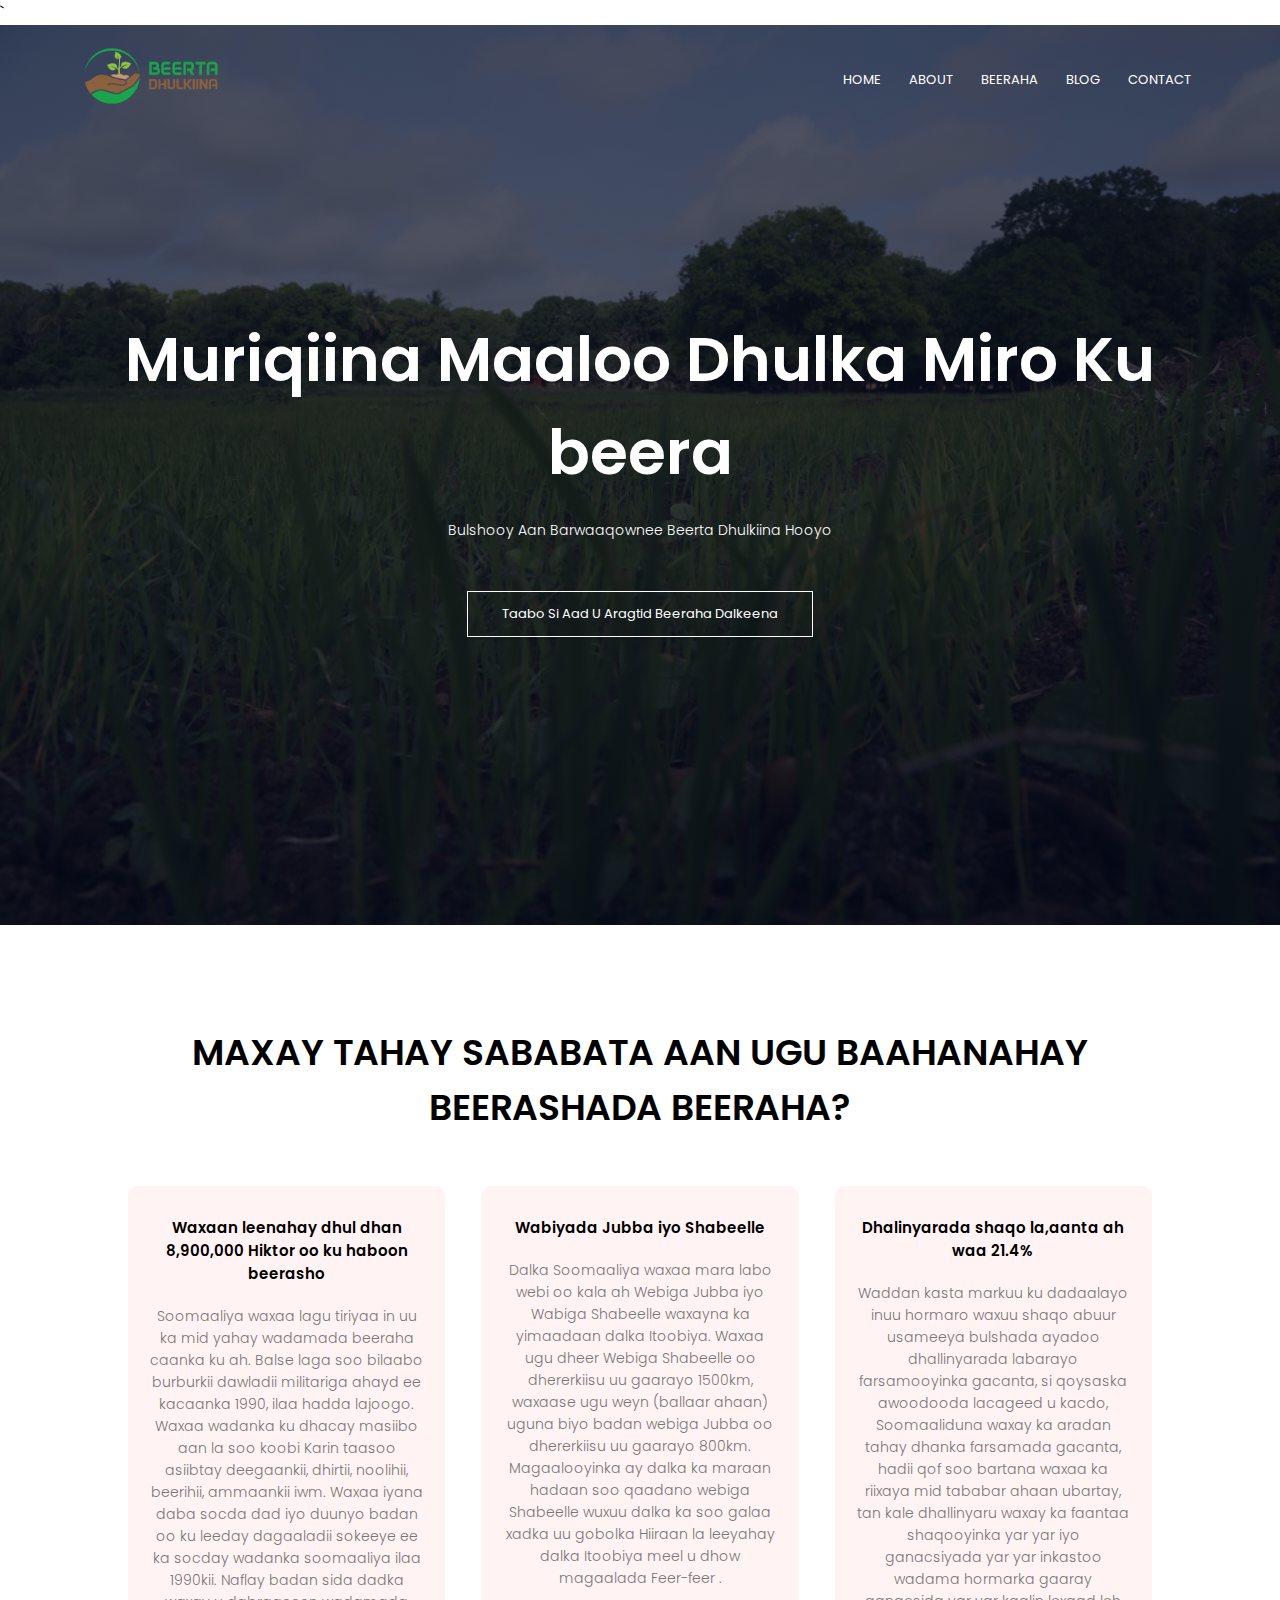
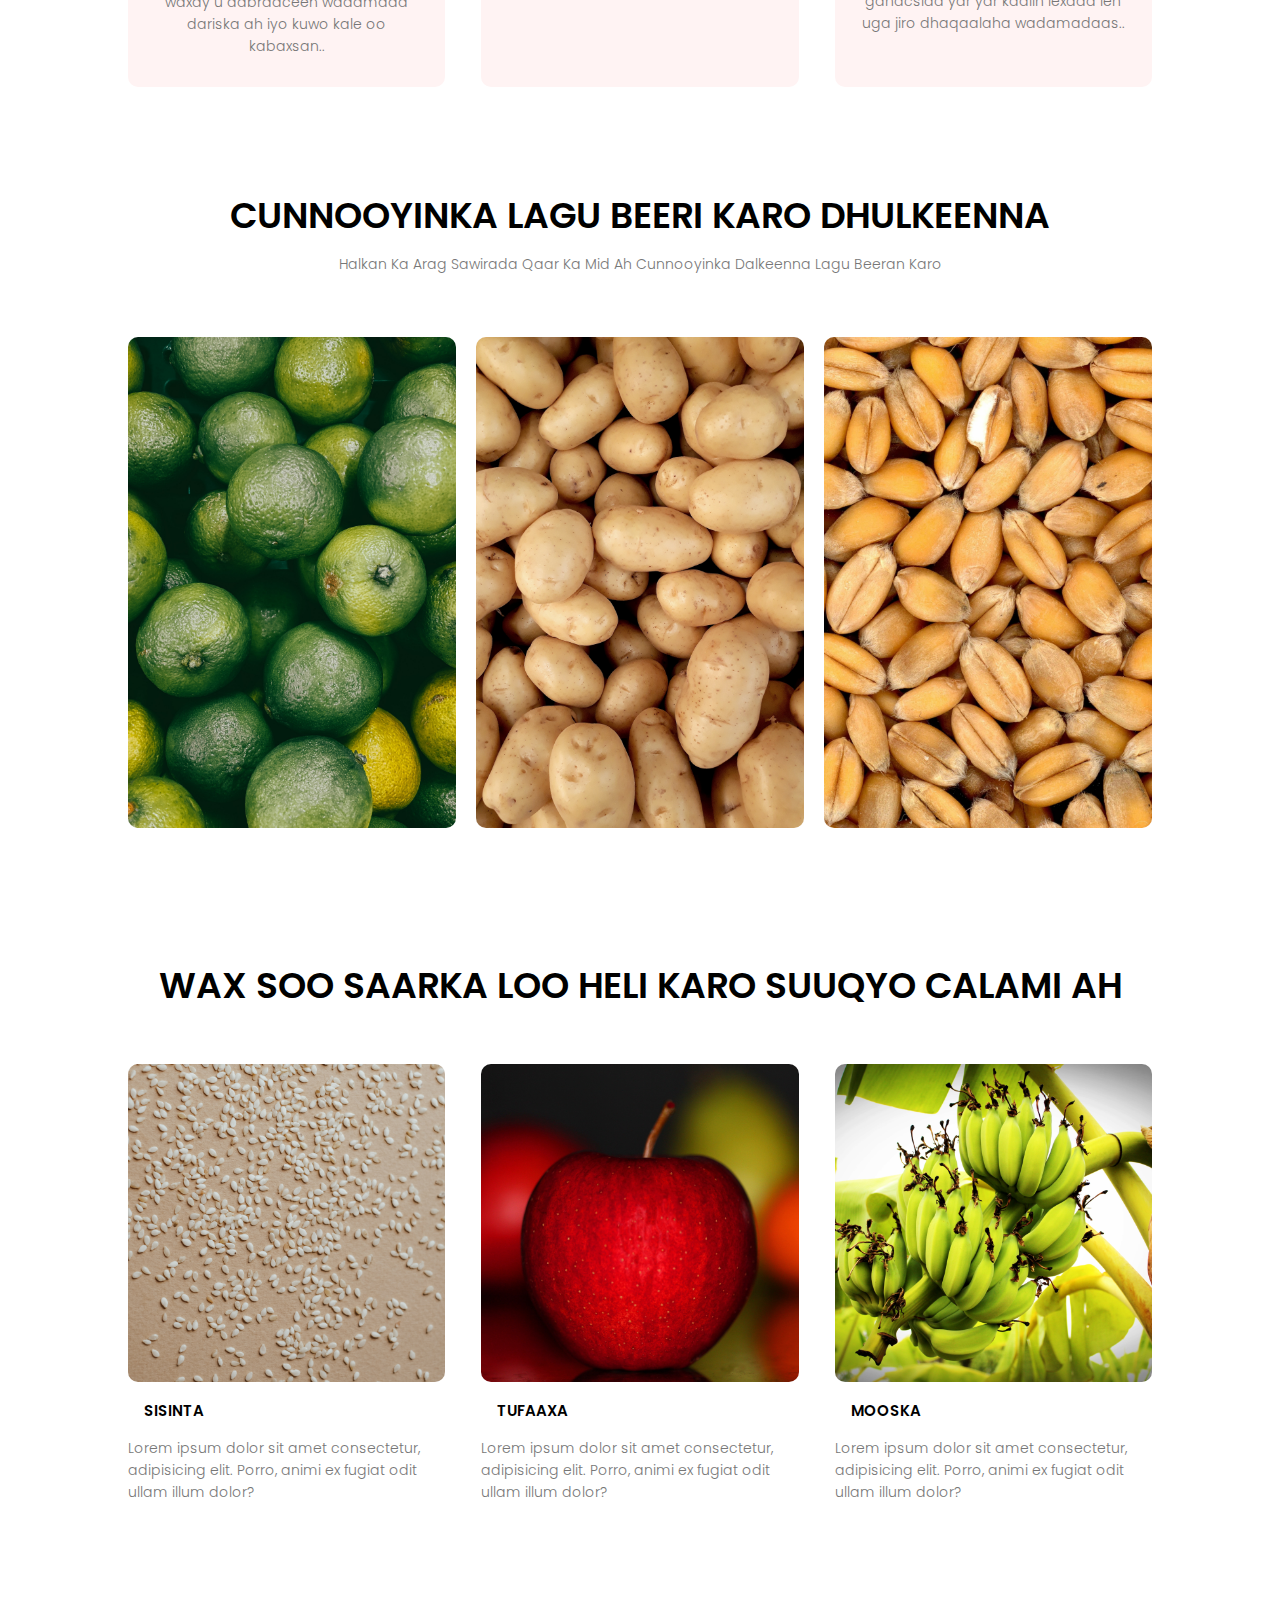
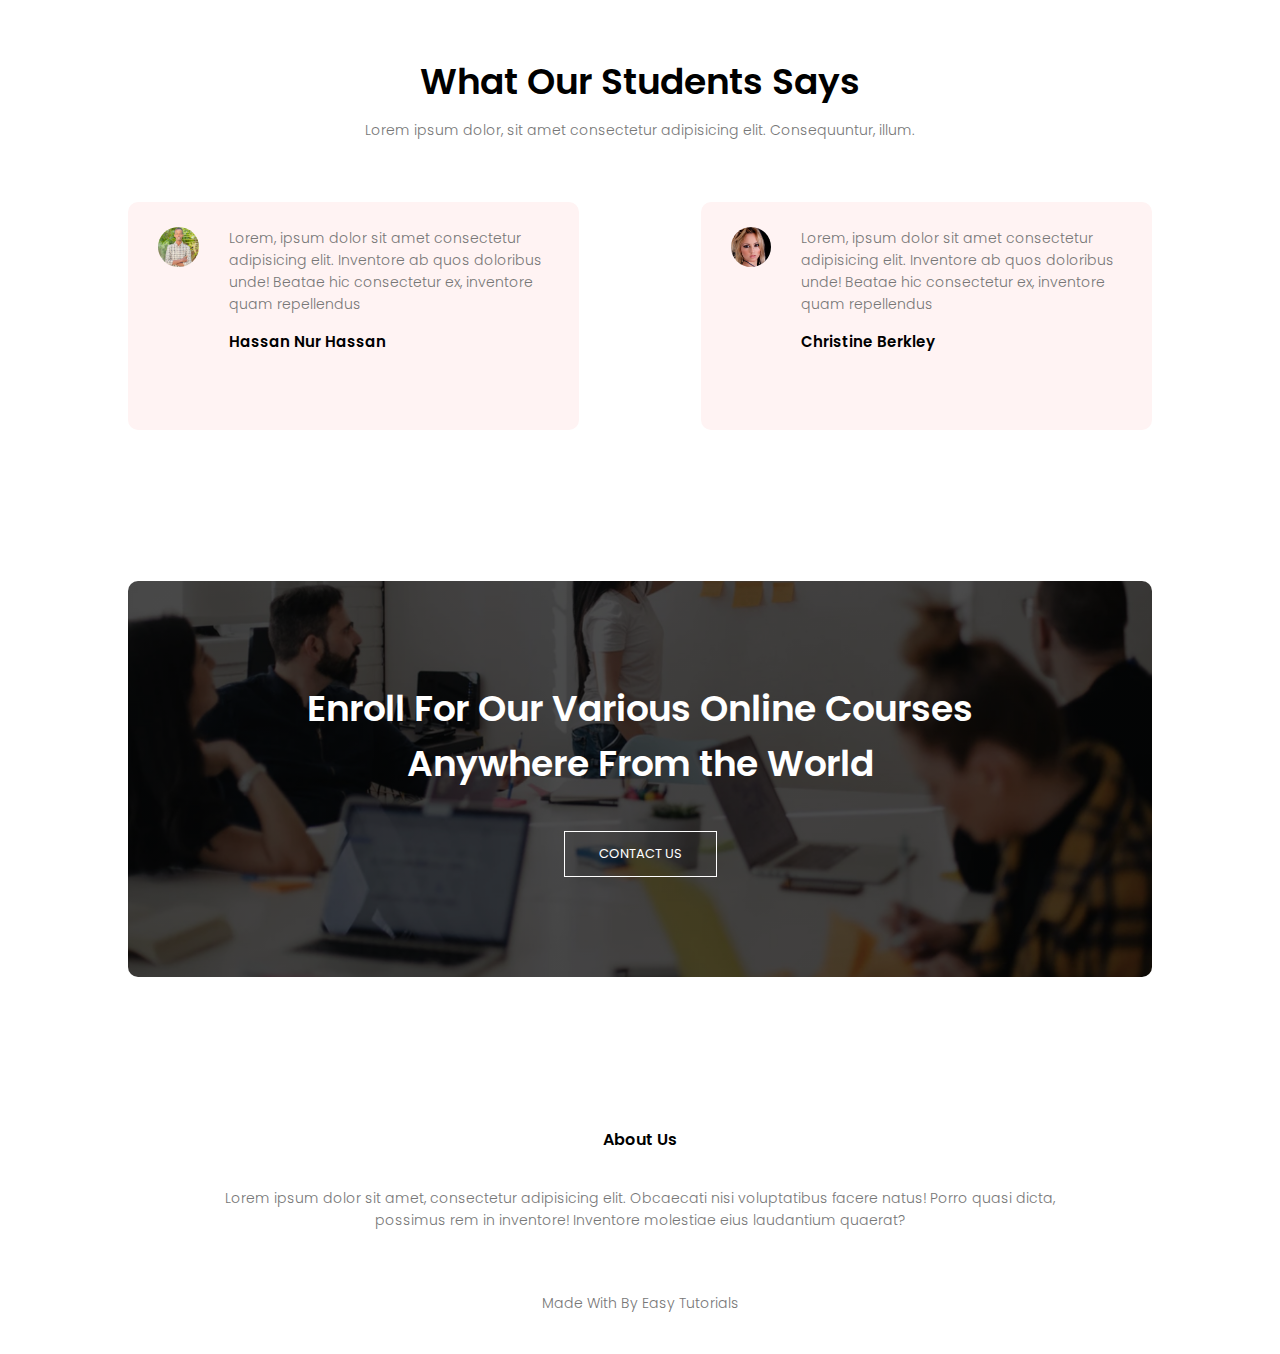
<file: index.html>
<!DOCTYPE html>
<html lang="en">
<head>
    <meta charset="UTF-8">
    <meta http-equiv="X-UA-Compatible" content="IE=edge">`
    <meta name="viewport" content="width=device-width, initial-scale=1.0">
    <link rel="stylesheet" href="https://cdnjs.cloudflare.com/ajax/libs/font-awesome/6.0.0-beta3/css/all.min.css" 
    integrity="sha512-Fo3rlrZj/k7ujTnHg4CGR2D7kSs0v4LLanw2qksYuRlEzO+tcaEPQogQ0KaoGN26/zrn20ImR1DfuLWnOo7aBA==" 
    crossorigin="anonymous" referrerpolicy="no-referrer" />
    <title>project 3/99 eduford | Education website</title>
    <link rel="preconnect" href="https://fonts.googleapis.com">
    <link rel="preconnect" href="https://fonts.gstatic.com" crossorigin>
    <link href="https://fonts.googleapis.com/css2?family=Poppins:wght@100;200;300;400;600;700&display=swap" rel="stylesheet">
    <link rel="stylesheet" href="style.css">
</head>
<body>
    <section class="header">
        <nav>
            <a href="index.html"><img src="./Logo/Beerta Dhulkiina logo-01.png"></a>
            <div class="nav-links" id="navlinks">
                <i class="fas fa-times" onclick="hideMenu()"></i>
                <ul>
                    <li><a href="index.html">HOME</a></li>
                    <li><a href="about.html">ABOUT</a></li>
                    <li><a href="Beeraha.html">BEERAHA</a></li>
                    <li><a href="blog.html">BLOG</a></li>
                    <li><a href="contact.html">CONTACT</a></li>
                </ul>
            </div>
            <i class="fas fa-bars" onclick="showMenu()"></i>
        </nav>
        <div class="text-box">
            <h1>Muriqiina Maaloo Dhulka Miro Ku beera</h1>
            <p>Bulshooy Aan Barwaaqownee Beerta Dhulkiina Hooyo 
            </p>
            <a href="" class="hero-btn">Taabo Si Aad U Aragtid Beeraha Dalkeena</a>
        </div>
    </section>
    <!-- ------COURSES------ -->
    <section class="course">
        <h1>MAXAY TAHAY SABABATA AAN UGU BAAHANAHAY BEERASHADA BEERAHA?</h1>
        
        <div class="row">
            <div class="course-col">
                <h3>Waxaan leenahay dhul dhan 8,900,000 Hiktor oo ku haboon beerasho</h3>
                <p>Soomaaliya waxaa lagu tiriyaa in uu ka mid yahay wadamada beeraha caanka ku ah. Balse laga soo bilaabo burburkii
                     dawladii militariga ahayd ee kacaanka 1990, ilaa hadda lajoogo. Waxaa wadanka ku dhacay masiibo aan 
                     la soo koobi Karin taasoo asiibtay deegaankii, dhirtii, noolihii, beerihii, ammaankii iwm. Waxaa 
                     iyana daba socda dad iyo duunyo badan oo ku leeday dagaaladii sokeeye ee ka socday 
                     wadanka soomaaliya ilaa 1990kii. Naflay badan sida dadka waxay u dabraaceen wadamada dariska 
                     ah iyo kuwo kale oo kabaxsan..</p>
            </div>
            <div class="course-col">
                <h3> Wabiyada Jubba iyo Shabeelle</h3>
                <p>Dalka Soomaaliya waxaa mara labo webi oo kala ah Webiga Jubba iyo Wabiga Shabeelle waxayna ka
                     yimaadaan dalka Itoobiya. Waxaa ugu dheer Webiga Shabeelle oo dhererkiisu uu gaarayo 1500km, 
                     waxaase ugu weyn (ballaar ahaan) uguna biyo badan webiga Jubba oo dhererkiisu uu gaarayo 800km.
                      Magaalooyinka ay dalka ka maraan hadaan soo qaadano webiga Shabeelle wuxuu dalka ka soo galaa
                       xadka uu gobolka Hiiraan la leeyahay dalka Itoobiya meel u dhow magaalada Feer-feer
                         .</p>
            </div>
            <div class="course-col">
                <h3> Dhalinyarada shaqo la,aanta ah waa 21.4% </h3>
                <p>Waddan kasta markuu ku dadaalayo inuu hormaro waxuu shaqo abuur usameeya bulshada ayadoo 
                    dhallinyarada labarayo farsamooyinka gacanta, si qoysaska awoodooda lacageed u kacdo, 
                    Soomaaliduna waxay ka aradan tahay dhanka farsamada gacanta, hadii qof soo bartana waxaa
                     ka riixaya mid tababar ahaan ubartay, tan kale dhallinyaru waxay ka faantaa shaqooyinka yar 
                     yar iyo ganacsiyada yar yar
                     inkastoo wadama hormarka gaaray ganacsida yar yar kaalin lexaad leh uga jiro dhaqaalaha 
                     wadamadaas..</p>
            </div>
        </div>
    </section>
    <!-- ----COMPUS----- -->
    <section class="compus">
        <h1>CUNNOOYINKA LAGU BEERI KARO DHULKEENNA</h1>
        <p>Halkan Ka Arag Sawirada Qaar Ka Mid Ah Cunnooyinka Dalkeenna Lagu Beeran Karo</p>
        <div class="row">
            <div class="compus-col">
                <img src="./images/lime.jpg">
                <div class="layer">
                    <h3>Liin</h3>
                </div>
            </div>
            <div class="compus-col">
                <img src="./images/Bardho.jpg">
                <div class="layer">
                    <h3>Bardho</h3>
                </div>
            </div>
            <div class="compus-col">
                <img src="./images/Qamadi.jpg">
                <div class="layer">
                    <h3>Qamadi</h3>
                </div>
            </div>
        </div>
    </section>
    <!-- FACILITIES -->
    <section class="facilities">
        <h1>WAX SOO SAARKA LOO HELI KARO SUUQYO CALAMI AH</h1>
        <div class="row">
            <div class="facilities-col">
                <img src="./images/sisin.jpg">
                <h3>SISINTA</h3>
                <p>Lorem ipsum dolor sit amet consectetur, adipisicing elit. 
                    Porro, animi ex fugiat odit ullam illum dolor?</p>
            </div>
            <div class="facilities-col">
                <img src="./images/tufaax.jpg">
                <h3>TUFAAXA</h3>
                <p>Lorem ipsum dolor sit amet consectetur, adipisicing elit. 
                    Porro, animi ex fugiat odit ullam illum dolor?</p>
            </div>
            <div class="facilities-col">
                <img src="./images/moo.jpg">
                <h3>MOOSKA</h3>
                <p>Lorem ipsum dolor sit amet consectetur, adipisicing elit. 
                    Porro, animi ex fugiat odit ullam illum dolor?</p>
            </div>
        </div>
    </section>
    <!-- Testimonial -->
    <section class="testimonial">
        <h1>What Our Students Says</h1>
        <p>Lorem ipsum dolor, sit amet consectetur adipisicing elit. Consequuntur, illum.</p>
        <div class="row">
            <div class="testimonial-col">
                <img src="./images/user3.jpg">
                <div>
                    <p>Lorem, ipsum dolor sit amet consectetur adipisicing elit. 
                        Inventore ab quos doloribus unde! Beatae hic consectetur ex,
                         inventore quam repellendus</p>
                    <h3>Hassan Nur Hassan</h3>
                    <i class="fa fa-star"></i>
                    <i class="fa fa-star"></i>
                    <i class="fa fa-star"></i>
                    <i class="fa fa-star"></i>
                    <i class="fas fa-star-half-alt"></i>
                </div>
            </div>
            <div class="testimonial-col">
                <img src="./images/user1.jpg">
                <div>
                    <p>Lorem, ipsum dolor sit amet consectetur adipisicing elit. 
                        Inventore ab quos doloribus unde! Beatae hic consectetur ex,
                         inventore quam repellendus</p>
                    <h3>Christine Berkley</h3>
                    <i class="fa fa-star"></i>
                    <i class="fa fa-star"></i>
                    <i class="fa fa-star"></i>
                    <i class="fa fa-star"></i>
                    <i class="far fa-star"></i>
                </div>
            </div>
            
        </div>
    </section>
    <!-- CALL TO ACTION -->
    <section class="cta">
        <h1>Enroll For Our Various Online Courses <br> Anywhere From the World</h1>
        <a href="" class="hero-btn">CONTACT US</a>
    </section>
    <!-- footer -->
    <section class="footer">
        <h4>About Us</h4>
        <p>Lorem ipsum dolor sit amet, consectetur adipisicing elit. 
            Obcaecati nisi voluptatibus facere natus! Porro quasi dicta, <br>
             possimus rem in inventore! Inventore molestiae eius laudantium quaerat?</p>
        <div class="icons">
            <i class="fab fa-facebook-square"></i>
            <i class="fab fa-linkedin"></i>
            <i class="fab fa-twitter-square"></i>
            <i class="fab fa-instagram-square"></i>
        </div>
        <p>Made With <i class="fas fa-heart"></i> By Easy Tutorials</p>
    </section>































<!-- ----------------Javascript for toggle menu----------------- -->
    <script>
        var linknav=document.getElementById("navlinks")
        function showMenu(){
            linknav.style.right="0"
        }
        function hideMenu(){
            linknav.style.right="-200px"
        }
    </script>

</body>
</html>
</file>
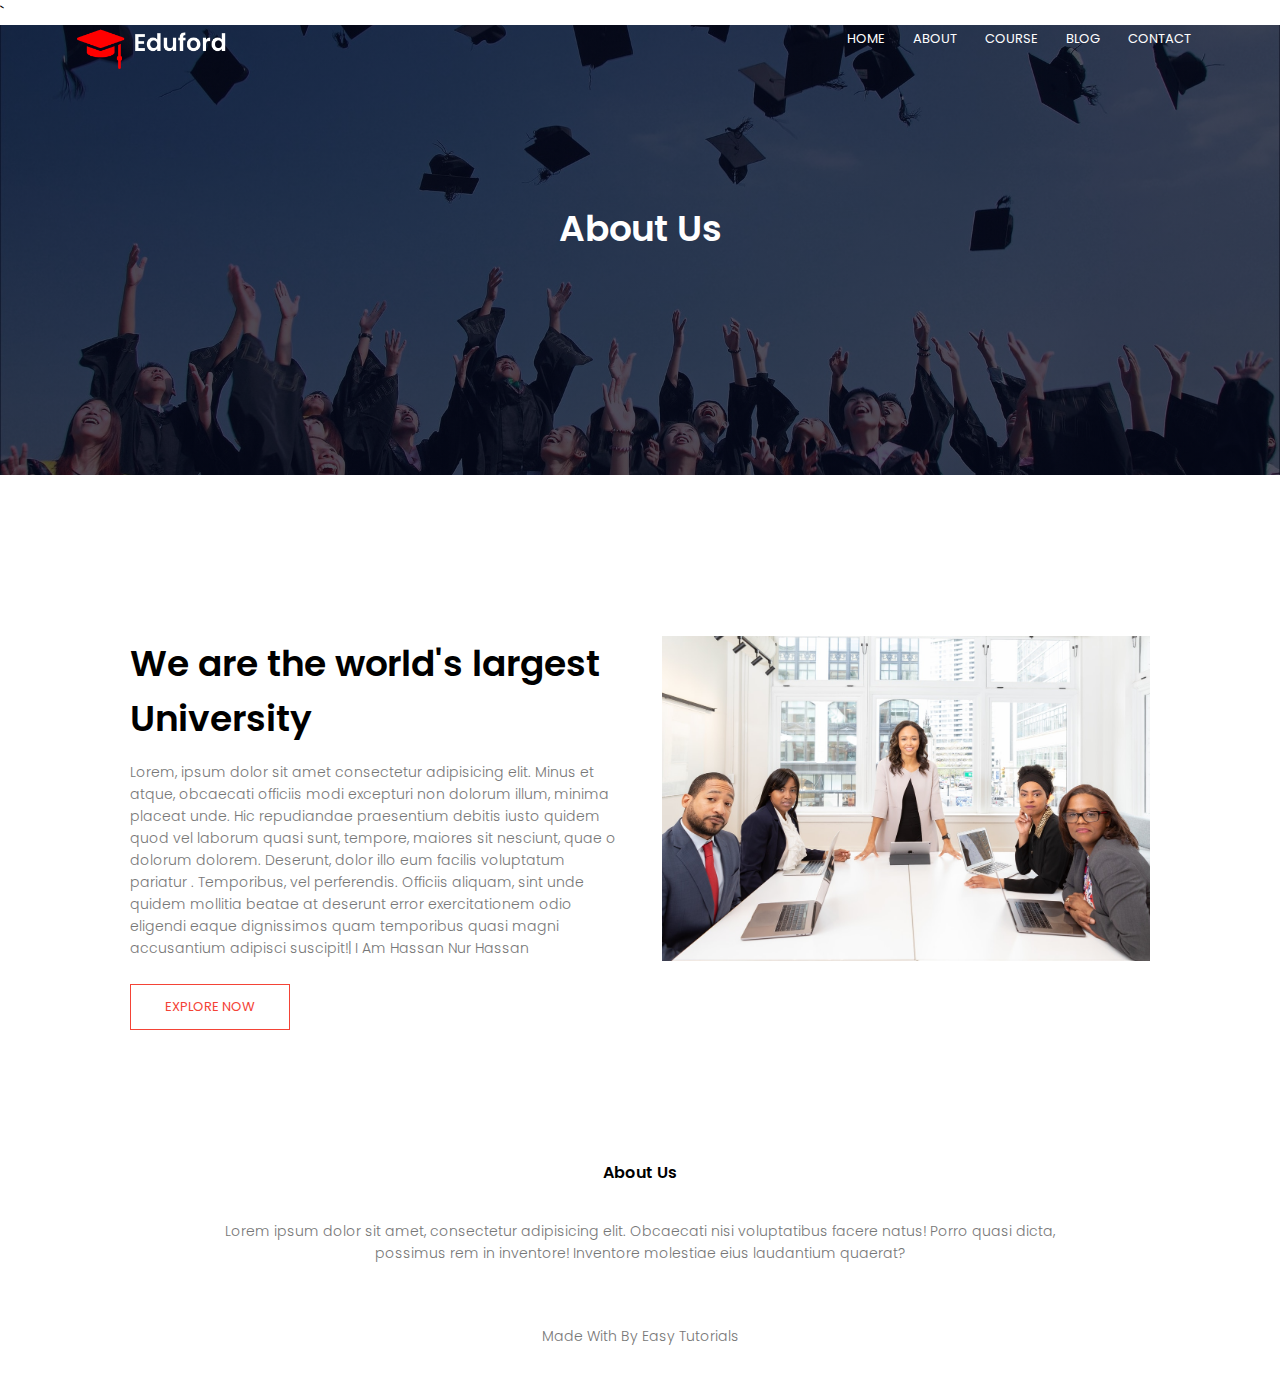
<file: about.html>
<!DOCTYPE html>
<html lang="en">
<head>
    <meta charset="UTF-8">
    <meta http-equiv="X-UA-Compatible" content="IE=edge">`
    <meta name="viewport" content="width=device-width, initial-scale=1.0">
    <link rel="stylesheet" href="https://cdnjs.cloudflare.com/ajax/libs/font-awesome/6.0.0-beta3/css/all.min.css" 
    integrity="sha512-Fo3rlrZj/k7ujTnHg4CGR2D7kSs0v4LLanw2qksYuRlEzO+tcaEPQogQ0KaoGN26/zrn20ImR1DfuLWnOo7aBA==" 
    crossorigin="anonymous" referrerpolicy="no-referrer" />
    <title>project 3/99 eduford | Education website</title>
    <link rel="preconnect" href="https://fonts.googleapis.com">
    <link rel="preconnect" href="https://fonts.gstatic.com" crossorigin>
    <link href="https://fonts.googleapis.com/css2?family=Poppins:wght@100;200;300;400;600;700&display=swap" rel="stylesheet">
    <link rel="stylesheet" href="style.css">
</head>
<body>
    <section class="sub-header">
        <nav>
            <a href="index.html"><img src="./images/logo.png"></a>
            <div class="nav-links" id="navlinks">
                <i class="fas fa-times" onclick="hideMenu()"></i>
                <ul>
                    <li><a href="index.html">HOME</a></li>
                    <li><a href="about.html">ABOUT</a></li>
                    <li><a href="course.html">COURSE</a></li>
                    <li><a href="blog.html">BLOG</a></li>
                    <li><a href="contact.html">CONTACT</a></li>
                </ul>
            </div>
            <i class="fas fa-bars" onclick="showMenu()"></i>
        </nav>
        <h1>About Us</h1>
    </section>
    <!-- -------about us content--------- -->
    <section class="about-us">
        <div class="row">
            <div class="about-col">
                <h1>We are the world's largest University</h1>
                <p>Lorem, ipsum dolor sit amet consectetur adipisicing elit. 
                    Minus et atque, obcaecati officiis modi excepturi non dolorum illum,
                    minima placeat unde. Hic repudiandae praesentium debitis iusto quidem 
                    quod vel laborum quasi sunt, tempore, maiores sit nesciunt, quae 
                    o dolorum dolorem. Deserunt, dolor illo eum facilis voluptatum pariatur . 
                    Temporibus, vel perferendis. Officiis aliquam, sint unde quidem mollitia 
                    beatae at deserunt error exercitationem odio eligendi eaque 
                    dignissimos quam temporibus quasi magni accusantium adipisci suscipit!| I Am Hassan Nur Hassan</p>
                    <a href="" class="hero-btn red-btn">EXPLORE NOW</a>
            </div>
            <div class="about-col">
                <img src="./images/about.jpg">
            </div>
        </div>
    </section>






    <!-- footer -->
    <section class="footer">
        <h4>About Us</h4>
        <p>Lorem ipsum dolor sit amet, consectetur adipisicing elit. 
            Obcaecati nisi voluptatibus facere natus! Porro quasi dicta, <br>
             possimus rem in inventore! Inventore molestiae eius laudantium quaerat?</p>
        <div class="icons">
            <i class="fab fa-facebook-square"></i>
            <i class="fab fa-linkedin"></i>
            <i class="fab fa-twitter-square"></i>
            <i class="fab fa-instagram-square"></i>
        </div>
        <p>Made With <i class="fas fa-heart"></i> By Easy Tutorials</p>
    </section>































<!-- ----------------Javascript for toggle menu----------------- -->
    <script>
        var linknav=document.getElementById("navlinks")
        function showMenu(){
            linknav.style.right="0"
        }
        function hideMenu(){
            linknav.style.right="-200px"
        }
    </script>

</body>
</html>
</file>
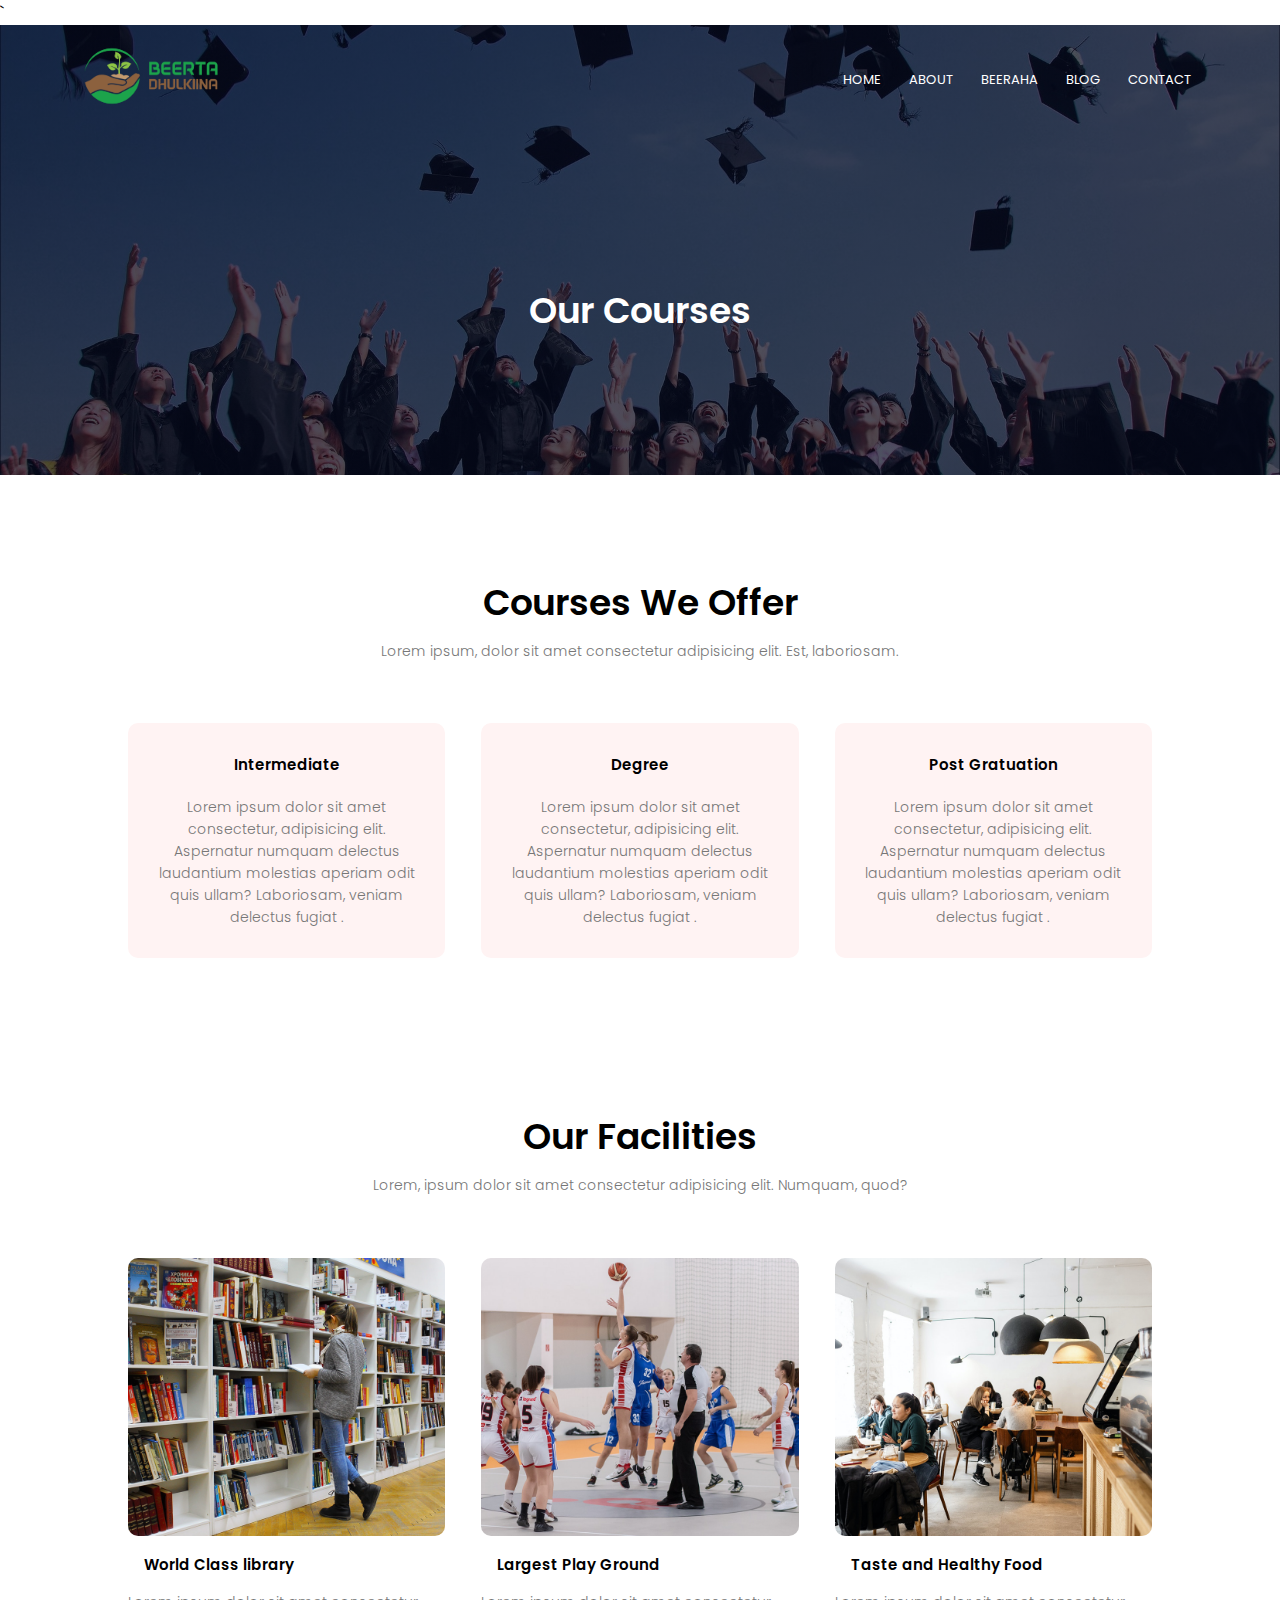
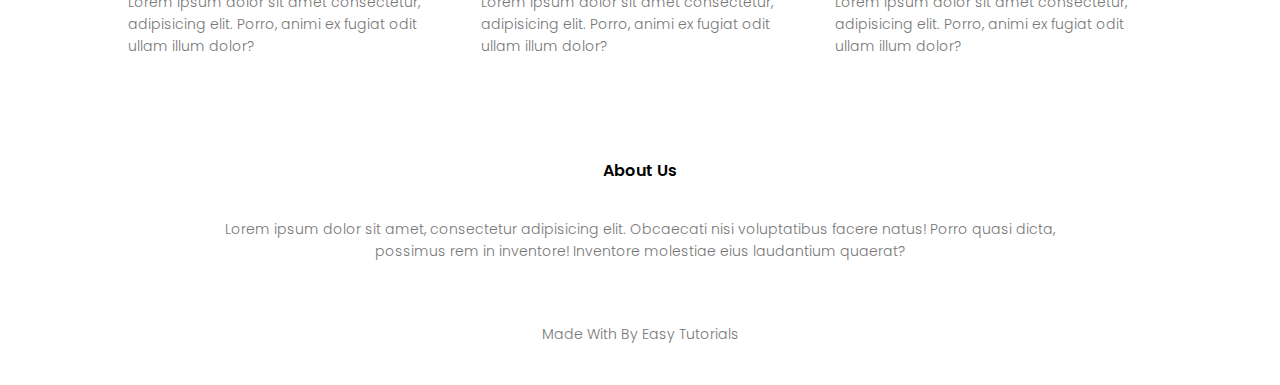
<file: Beeraha.html>
<!DOCTYPE html>
<html lang="en">
<head>
    <meta charset="UTF-8">
    <meta http-equiv="X-UA-Compatible" content="IE=edge">`
    <meta name="viewport" content="width=device-width, initial-scale=1.0">
    <link rel="stylesheet" href="https://cdnjs.cloudflare.com/ajax/libs/font-awesome/6.0.0-beta3/css/all.min.css" 
    integrity="sha512-Fo3rlrZj/k7ujTnHg4CGR2D7kSs0v4LLanw2qksYuRlEzO+tcaEPQogQ0KaoGN26/zrn20ImR1DfuLWnOo7aBA==" 
    crossorigin="anonymous" referrerpolicy="no-referrer" />
    <title>project 3/99 eduford | Education website</title>
    <link rel="preconnect" href="https://fonts.googleapis.com">
    <link rel="preconnect" href="https://fonts.gstatic.com" crossorigin>
    <link href="https://fonts.googleapis.com/css2?family=Poppins:wght@100;200;300;400;600;700&display=swap" rel="stylesheet">
    <link rel="stylesheet" href="style.css">
</head>
<body>
    <section class="sub-header">
        <nav>
            <a href="index.html"><img src="./Logo/Beerta Dhulkiina logo-01.png"></a>
            <div class="nav-links" id="navlinks">
                <i class="fas fa-times" onclick="hideMenu()"></i>
                <ul>
                    <li><a href="index.html">HOME</a></li>
                    <li><a href="about.html">ABOUT</a></li>
                    <li><a href="Beeraha.html">BEERAHA</a></li>
                    <li><a href="blog.html">BLOG</a></li>
                    <li><a href="contact.html">CONTACT</a></li>
                </ul>
            </div>
            <i class="fas fa-bars" onclick="showMenu()"></i>
        </nav>
        <h1>Our Courses</h1>
    </section>
    <!-- -------COURSE--------- -->
    <section class="course">
        <h1>Courses We Offer</h1>
        <p>Lorem ipsum, dolor sit amet consectetur adipisicing elit. Est, laboriosam.</p>
        <div class="row">
            <div class="course-col">
                <h3>Intermediate</h3>
                <p>Lorem ipsum dolor sit amet consectetur, adipisicing elit. 
                    Aspernatur numquam delectus laudantium molestias aperiam odit quis ullam? Laboriosam, 
                    veniam delectus fugiat .</p>
            </div>
            <div class="course-col">
                <h3>Degree</h3>
                <p>Lorem ipsum dolor sit amet consectetur, adipisicing elit. 
                    Aspernatur numquam delectus laudantium molestias aperiam odit quis ullam? Laboriosam, 
                    veniam delectus fugiat .</p>
            </div>
            <div class="course-col">
                <h3>Post Gratuation</h3>
                <p>Lorem ipsum dolor sit amet consectetur, adipisicing elit. 
                    Aspernatur numquam delectus laudantium molestias aperiam odit quis ullam? Laboriosam, 
                    veniam delectus fugiat .</p>
            </div>
        </div>
    </section>
    <!-- facilities -->
    <section class="facilities">
        <h1>Our Facilities</h1>
        <p>Lorem, ipsum dolor sit amet consectetur adipisicing elit. Numquam, quod?</p>
        <div class="row">
            <div class="facilities-col">
                <img src="./images/library.png">
                <h3>World Class library</h3>
                <p>Lorem ipsum dolor sit amet consectetur, adipisicing elit. 
                    Porro, animi ex fugiat odit ullam illum dolor?</p>
            </div>
            <div class="facilities-col">
                <img src="./images/basketball.png">
                <h3>Largest Play Ground</h3>
                <p>Lorem ipsum dolor sit amet consectetur, adipisicing elit. 
                    Porro, animi ex fugiat odit ullam illum dolor?</p>
            </div>
            <div class="facilities-col">
                <img src="./images/cafeteria.png">
                <h3>Taste and Healthy Food</h3>
                <p>Lorem ipsum dolor sit amet consectetur, adipisicing elit. 
                    Porro, animi ex fugiat odit ullam illum dolor?</p>
            </div>
        </div>
    </section>
  





    <!-- footer -->
    <section class="footer">
        <h4>About Us</h4>
        <p>Lorem ipsum dolor sit amet, consectetur adipisicing elit. 
            Obcaecati nisi voluptatibus facere natus! Porro quasi dicta, <br>
             possimus rem in inventore! Inventore molestiae eius laudantium quaerat?</p>
        <div class="icons">
            <i class="fab fa-facebook-square"></i>
            <i class="fab fa-linkedin"></i>
            <i class="fab fa-twitter-square"></i>
            <i class="fab fa-instagram-square"></i>
        </div>
        <p>Made With <i class="fas fa-heart"></i> By Easy Tutorials</p>
    </section>































<!-- ----------------Javascript for toggle menu----------------- -->
    <script>
        var linknav=document.getElementById("navlinks")
        function showMenu(){
            linknav.style.right="0"
        }
        function hideMenu(){
            linknav.style.right="-200px"
        }
    </script>

</body>
</html>
</file>
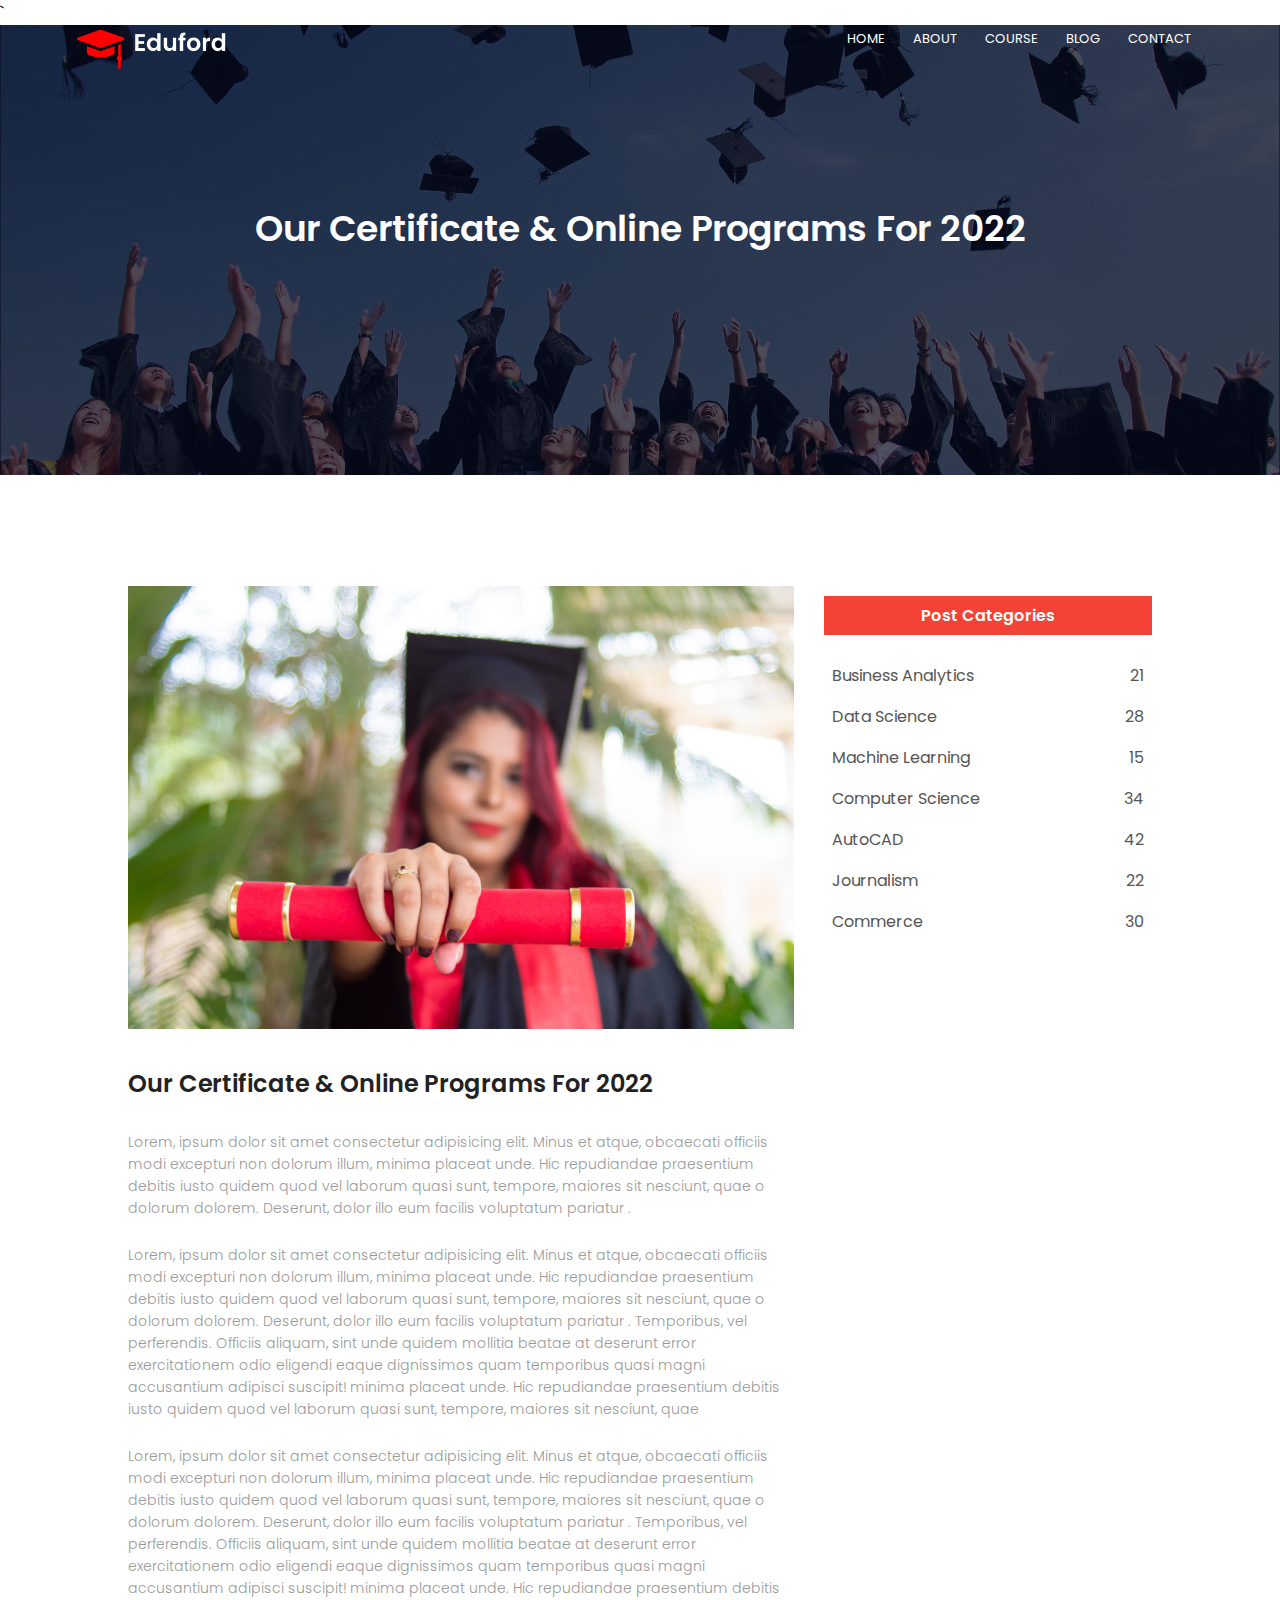
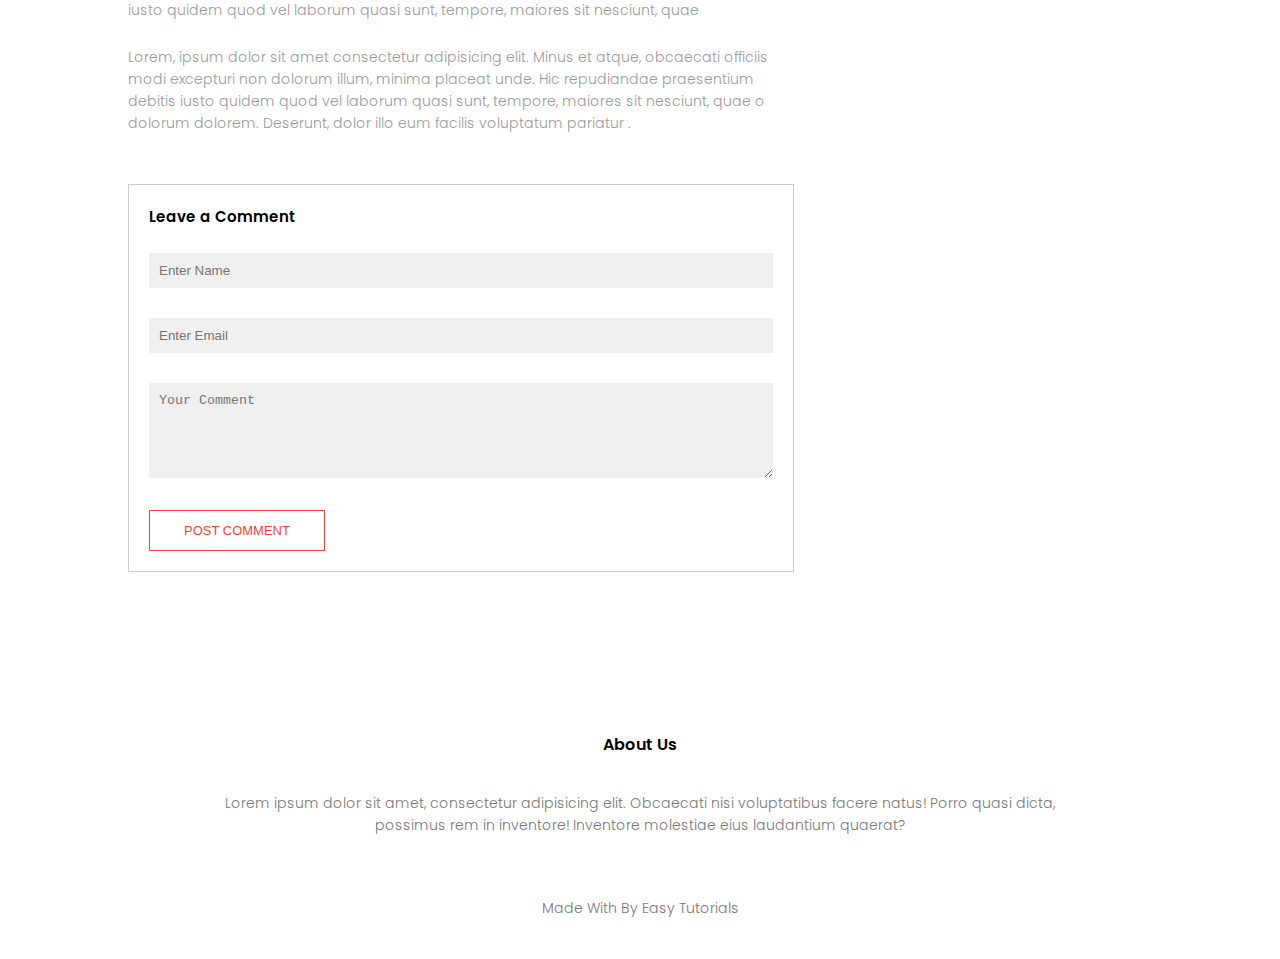
<file: blog.html>
<!DOCTYPE html>
<html lang="en">
<head>
    <meta charset="UTF-8">
    <meta http-equiv="X-UA-Compatible" content="IE=edge">`
    <meta name="viewport" content="width=device-width, initial-scale=1.0">
    <link rel="stylesheet" href="https://cdnjs.cloudflare.com/ajax/libs/font-awesome/6.0.0-beta3/css/all.min.css" 
    integrity="sha512-Fo3rlrZj/k7ujTnHg4CGR2D7kSs0v4LLanw2qksYuRlEzO+tcaEPQogQ0KaoGN26/zrn20ImR1DfuLWnOo7aBA==" 
    crossorigin="anonymous" referrerpolicy="no-referrer" />
    <title>project 3/99 eduford | Education website</title>
    <link rel="preconnect" href="https://fonts.googleapis.com">
    <link rel="preconnect" href="https://fonts.gstatic.com" crossorigin>
    <link href="https://fonts.googleapis.com/css2?family=Poppins:wght@100;200;300;400;600;700&display=swap" rel="stylesheet">
    <link rel="stylesheet" href="style.css">
</head>
<body>
    <section class="sub-header">
        <nav>
            <a href="index.html"><img src="./images/logo.png"></a>
            <div class="nav-links" id="navlinks">
                <i class="fas fa-times" onclick="hideMenu()"></i>
                <ul>
                    <li><a href="index.html">HOME</a></li>
                    <li><a href="about.html">ABOUT</a></li>
                    <li><a href="course.html">COURSE</a></li>
                    <li><a href="blog.html">BLOG</a></li>
                    <li><a href="contact.html">CONTACT</a></li>
                </ul>
            </div>
            <i class="fas fa-bars" onclick="showMenu()"></i>
        </nav>
        <h1>Our Certificate & Online Programs For 2022</h1>
    </section>
    <!-- -------blog page content--------- -->
    <section class="blog-content">
        <div class="row">
            <div class="blog-left">
                <img src="./images/certificate.jpg">
                <h2>Our Certificate & Online Programs For 2022</h2>
                <p>Lorem, ipsum dolor sit amet consectetur adipisicing elit. 
                    Minus et atque, obcaecati officiis modi excepturi non dolorum illum,
                    minima placeat unde. Hic repudiandae praesentium debitis iusto quidem 
                    quod vel laborum quasi sunt, tempore, maiores sit nesciunt, quae 
                    o dolorum dolorem. Deserunt, dolor illo eum facilis voluptatum pariatur .</p>
                <br>
                <p>Lorem, ipsum dolor sit amet consectetur adipisicing elit. 
                    Minus et atque, obcaecati officiis modi excepturi non dolorum illum,
                    minima placeat unde. Hic repudiandae praesentium debitis iusto quidem 
                    quod vel laborum quasi sunt, tempore, maiores sit nesciunt, quae 
                    o dolorum dolorem. Deserunt, dolor illo eum facilis voluptatum pariatur . 
                    Temporibus, vel perferendis. Officiis aliquam, sint unde quidem mollitia 
                    beatae at deserunt error exercitationem odio eligendi eaque 
                    dignissimos quam temporibus quasi magni accusantium adipisci suscipit!
                    minima placeat unde. Hic repudiandae praesentium debitis iusto quidem 
                    quod vel laborum quasi sunt, tempore, maiores sit nesciunt, quae </p>
                <br>
                <p>Lorem, ipsum dolor sit amet consectetur adipisicing elit. 
                    Minus et atque, obcaecati officiis modi excepturi non dolorum illum,
                    minima placeat unde. Hic repudiandae praesentium debitis iusto quidem 
                    quod vel laborum quasi sunt, tempore, maiores sit nesciunt, quae 
                    o dolorum dolorem. Deserunt, dolor illo eum facilis voluptatum pariatur . 
                    Temporibus, vel perferendis. Officiis aliquam, sint unde quidem mollitia 
                    beatae at deserunt error exercitationem odio eligendi eaque 
                    dignissimos quam temporibus quasi magni accusantium adipisci suscipit!
                    minima placeat unde. Hic repudiandae praesentium debitis iusto quidem 
                    quod vel laborum quasi sunt, tempore, maiores sit nesciunt, quae </p>
                <br>
                <p>Lorem, ipsum dolor sit amet consectetur adipisicing elit. 
                    Minus et atque, obcaecati officiis modi excepturi non dolorum illum,
                    minima placeat unde. Hic repudiandae praesentium debitis iusto quidem 
                    quod vel laborum quasi sunt, tempore, maiores sit nesciunt, quae 
                    o dolorum dolorem. Deserunt, dolor illo eum facilis voluptatum pariatur .</p>
                <div class="comment-box">
                    <h3>Leave a Comment</h3>
                    <form class="comment-form">
                        <input type="text" placeholder="Enter Name">
                        <input type="email" placeholder="Enter Email">
                        <textarea  rows="5" placeholder="Your Comment"></textarea>
                        <button type="submit" class="hero-btn red-btn">POST COMMENT</button>
                    </form>
                </div>
            </div>
            <div class="blog-right">
                <h3>Post Categories</h3>
                <div>
                    <span>Business Analytics </span>
                    <span>21</span>
                </div>
                <div>
                    <span>Data Science </span>
                    <span>28</span>
                </div>
                <div>
                    <span>Machine Learning </span>
                    <span>15</span>
                </div>
                <div>
                    <span>Computer Science</span>
                    <span>34</span>
                </div>
                <div>
                    <span>AutoCAD </span>
                    <span>42</span>
                </div>
                <div>
                    <span>Journalism</span>
                    <span>22</span>
                </div>
                <div>
                    <span>Commerce</span>
                    <span>30</span>
                </div>
            </div>
        </div>
    </section>
   






    <!-- footer -->
    <section class="footer">
        <h4>About Us</h4>
        <p>Lorem ipsum dolor sit amet, consectetur adipisicing elit. 
            Obcaecati nisi voluptatibus facere natus! Porro quasi dicta, <br>
             possimus rem in inventore! Inventore molestiae eius laudantium quaerat?</p>
        <div class="icons">
            <i class="fab fa-facebook-square"></i>
            <i class="fab fa-linkedin"></i>
            <i class="fab fa-twitter-square"></i>
            <i class="fab fa-instagram-square"></i>
        </div>
        <p>Made With <i class="fas fa-heart"></i> By Easy Tutorials</p>
    </section>































<!-- ----------------Javascript for toggle menu----------------- -->
    <script>
        var linknav=document.getElementById("navlinks")
        function showMenu(){
            linknav.style.right="0"
        }
        function hideMenu(){
            linknav.style.right="-200px"
        }
    </script>

</body>
</html>
</file>
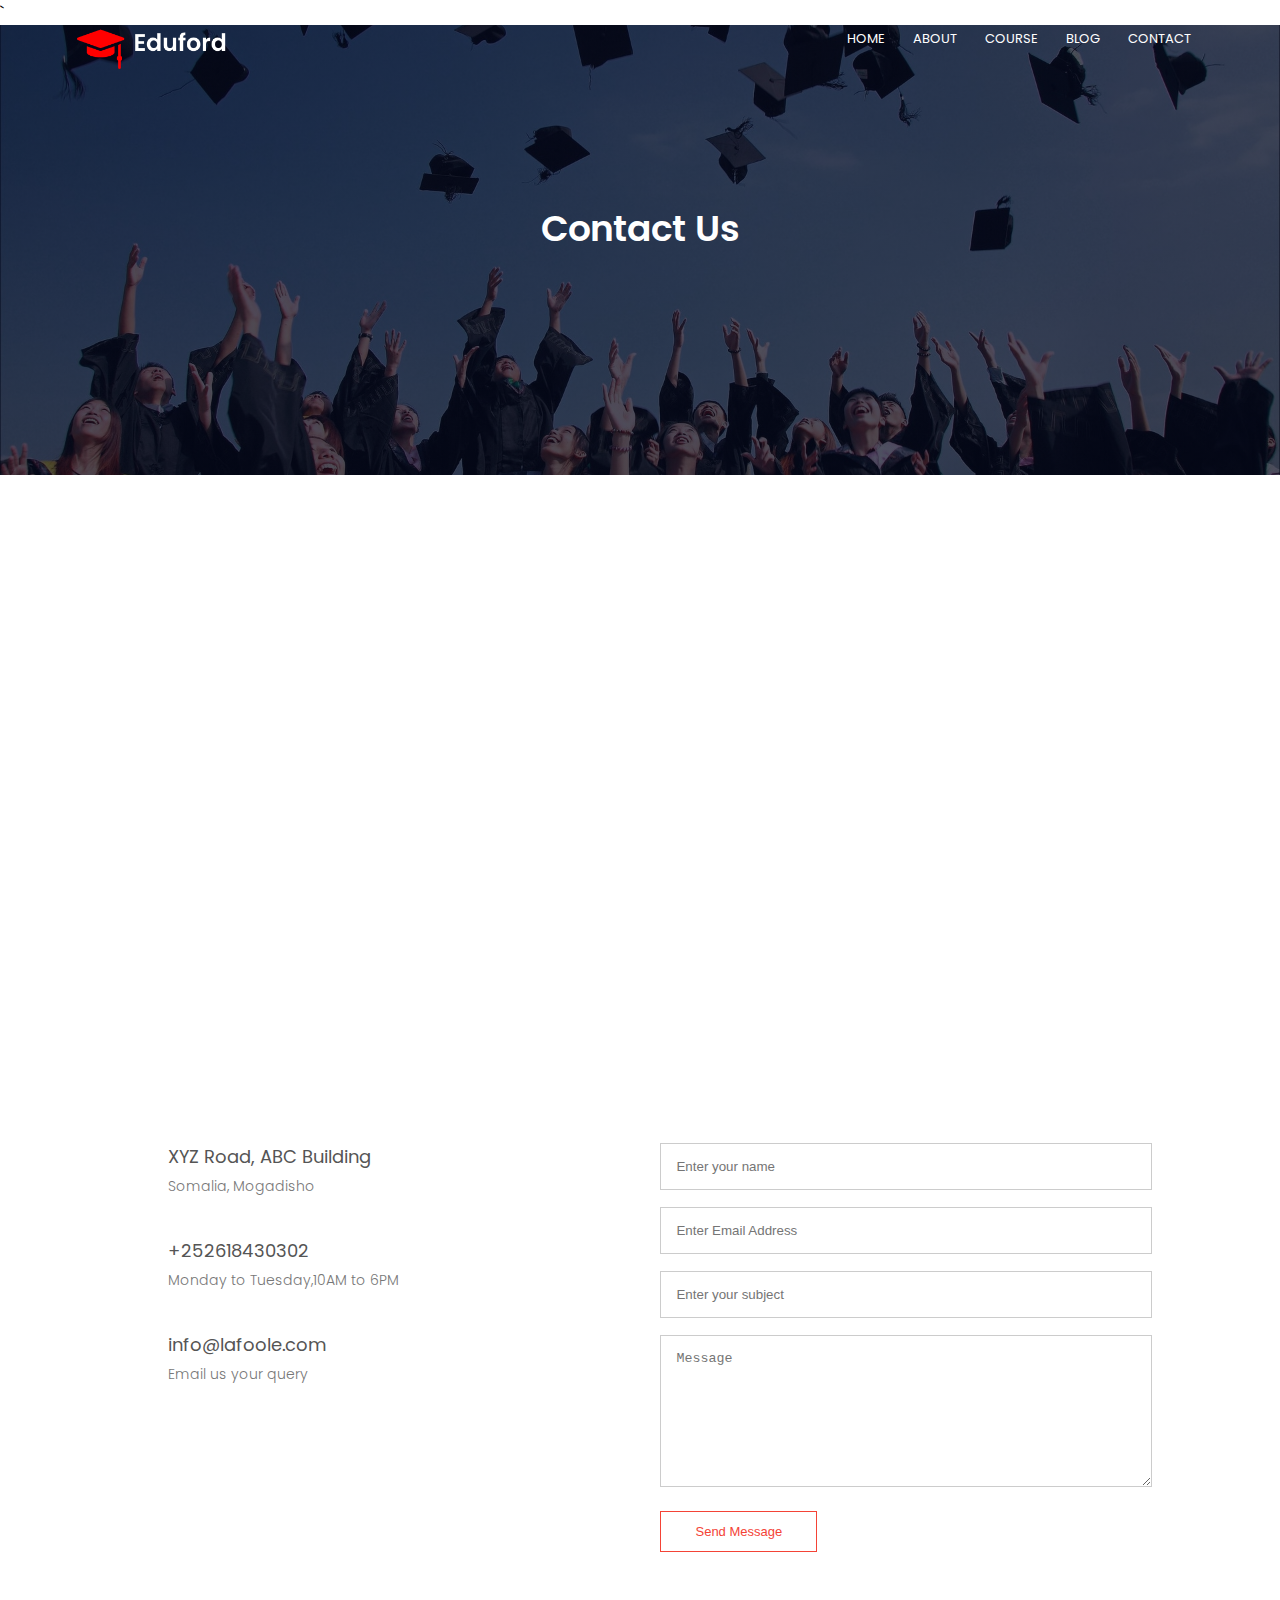
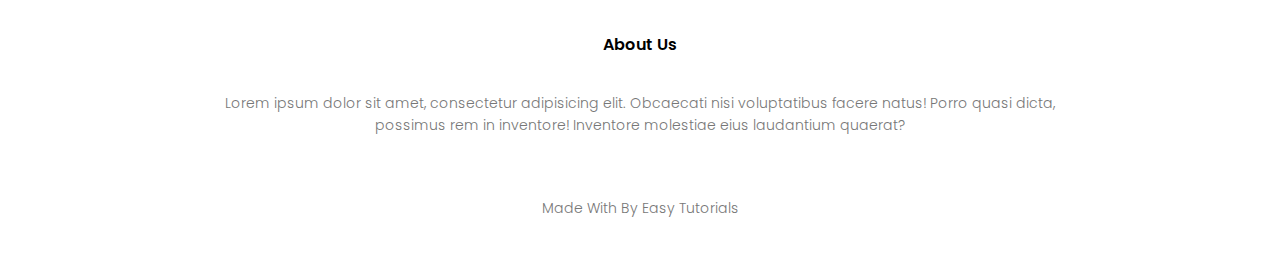
<file: contact.html>
<!DOCTYPE html>
<html lang="en">
<head>
    <meta charset="UTF-8">
    <meta http-equiv="X-UA-Compatible" content="IE=edge">`
    <meta name="viewport" content="width=device-width, initial-scale=1.0">
    <link rel="stylesheet" href="https://cdnjs.cloudflare.com/ajax/libs/font-awesome/6.0.0-beta3/css/all.min.css" 
    integrity="sha512-Fo3rlrZj/k7ujTnHg4CGR2D7kSs0v4LLanw2qksYuRlEzO+tcaEPQogQ0KaoGN26/zrn20ImR1DfuLWnOo7aBA==" 
    crossorigin="anonymous" referrerpolicy="no-referrer" />
    <title>project 3/99 eduford | Education website</title>
    <link rel="preconnect" href="https://fonts.googleapis.com">
    <link rel="preconnect" href="https://fonts.gstatic.com" crossorigin>
    <link href="https://fonts.googleapis.com/css2?family=Poppins:wght@100;200;300;400;600;700&display=swap" rel="stylesheet">
    <link rel="stylesheet" href="style.css">
</head>
<body>
    <section class="sub-header">
        <nav>
            <a href="index.html"><img src="./images/logo.png"></a>
            <div class="nav-links" id="navlinks">
                <i class="fas fa-times" onclick="hideMenu()"></i>
                <ul>
                    <li><a href="index.html">HOME</a></li>
                    <li><a href="about.html">ABOUT</a></li>
                    <li><a href="course.html">COURSE</a></li>
                    <li><a href="blog.html">BLOG</a></li>
                    <li><a href="contact.html">CONTACT</a></li>
                </ul>
            </div>
            <i class="fas fa-bars" onclick="showMenu()"></i>
        </nav>
        <h1>Contact Us</h1>
    </section>
    <!-- -------Contact us--------- -->
    <section class="location">
        <iframe src="https://www.google.com/maps/embed?pb=!1m18!1m12!1m3!1d8137116.496663359!2d41.8
        05851108877704!3d5.2310274198806574!2m3!1f0!2f0!3f0!3m2!1i1024!2i768!4f13.1!3m3!1m2!1s0x181
        d2ea7ecd15b83%3A0x9e393ace5ce9e5be!2sSomalia!5e0!3m2!1sen!2sso!4v1641617500876!5m2!1sen!2sso"
         width="600" height="450" style="border:0;" allowfullscreen="" loading="lazy"></iframe>
    </section>
    <section class="contact-us">
        <div class="row">
            <div class="contact-col">
                <div>
                    <i class="fas fa-home"></i>
                    <span>
                        <h5>XYZ Road, ABC Building</h5>
                        <p>Somalia, Mogadisho</p>
                    </span>
                </div>
                <div>
                    <i class="fas fa-phone"></i>
                    <span>
                        <h5>+252618430302</h5>
                        <p>Monday to Tuesday,10AM to 6PM</p>
                    </span>
                </div>
                <div>
                    <i class="far fa-envelope"></i>
                    <span>
                        <h5>info@lafoole.com</h5>
                        <p>Email us your query</p>
                    </span>
                </div>
            </div>
            <div class="contact-col">
                <form action="">
                    <input type="text" placeholder="Enter your name" required>
                    <input type="email" placeholder="Enter Email Address" required>
                    <input type="text" placeholder="Enter your subject" required>
                    <textarea rows="8" placeholder="Message" required></textarea>
                    <button type="submit" class="hero-btn red-btn">Send Message</button>
                </form>
            </div>
        </div>
    </section>
   






    <!-- footer -->
    <section class="footer">
        <h4>About Us</h4>
        <p>Lorem ipsum dolor sit amet, consectetur adipisicing elit. 
            Obcaecati nisi voluptatibus facere natus! Porro quasi dicta, <br>
             possimus rem in inventore! Inventore molestiae eius laudantium quaerat?</p>
        <div class="icons">
            <i class="fab fa-facebook-square"></i>
            <i class="fab fa-linkedin"></i>
            <i class="fab fa-twitter-square"></i>
            <i class="fab fa-instagram-square"></i>
        </div>
        <p>Made With <i class="fas fa-heart"></i> By Easy Tutorials</p>
    </section>































<!-- ----------------Javascript for toggle menu----------------- -->
    <script>
        var linknav=document.getElementById("navlinks")
        function showMenu(){
            linknav.style.right="0"
        }
        function hideMenu(){
            linknav.style.right="-200px"
        }
    </script>

</body>
</html>
</file>
<file: style.css>
*{
    margin: 0;
    padding: 0;
    box-sizing: border-box;
}
body{
    font-family: 'Poppins', sans-serif;
}
.header{
    min-height: 100vh;
    width: 100%;
    background-image: linear-gradient(rgba(4,9,30,0.7),rgba(4,9,30,0.7)),url(./images/13.jpeg);
    background-size: cover;
    background-position: center;
    position: relative;
}
nav{
    display: flex;
    padding: 2% 6%;
    justify-content: space-between;
    align-items: center;
}

nav img{
    width: 150px;
    margin-top: -50px;
    
}
.nav-links{
    flex: 1;
    text-align: right;
    margin-top: -50px;
}
.nav-links ul li{
    list-style: none;
    display: inline-block;
    padding: 8px 12px;
    position: relative;
}
.nav-links ul li a{
    color: #fff;
    text-decoration: none;
    font-size: 13px;
}
.nav-links ul li::after{
    content: '';
    width: 0%;
    height: 2px;
    background:#f44336;
    display:block;
    margin: auto;
    transition: 0.5s;
}
.nav-links ul li:hover::after{
    width: 100%;
}
.text-box{
    width: 90%;
    color: #fff;
    position: absolute;
    top: 50%;
    left: 50%;
    transform: translate(-50%,-50%);
    text-align: center;
}
.text-box h1{
    font-size: 62px;
}
.text-box p{
    margin: 10px 0 40px;
    font-size: 14px;
    color: #fff;
}
.hero-btn{
    display: inline-block;
    text-decoration: none;
    color: #fff;
    border: 1px solid #fff;
    padding: 12px 34px;
    font-size: 13px;
    background: transparent;
    position: relative;
    cursor: pointer;
}
.hero-btn:hover{
    border: 1px solid #f44336;
    background: #f44336;
    transition: 1s;
}
nav .fas{
    display: none;
}
@media(max-width:700px){
    .text-box h1{
        font-size: 20px;
    }
    .nav-links ul li{
        display: block;
    }
    .nav-links{
        position: fixed;
        background: #f44336;
        height: 100vh;
        width: 200px;
        top: 0;
        right: -200px;
        text-align: left;
        z-index: 2;
        transition: 1s;
    }
    nav .fas{
        display: block;
        color: #fff;
        margin: 10px;
        font-size: 22px;
        cursor: pointer;
    }
    .nav-links ul{
        padding: 30px;
    }
}
/* ---------Courses------------ */
.course{
    width: 80%;
    margin: auto;
    text-align: center;
    padding-top: 100px;
}
h1{
    font-size: 36px;
    font-weight: 600;
    
}
p{
    color: #777;
    font-size: 14px;
    font-weight: 300;
    line-height: 22px;
    padding: 10px;
}
.row{
    margin-top: 5%;
    display: flex;
    justify-content: space-between;
}
.course-col{
    flex-basis: 31%;
    background: #fff3f3;
    border-radius: 10px;
    margin-bottom: 5%;
    padding: 20px 12px;
    box-sizing: border-box;
    transition: 0.5s;
}
h3{
    text-align: center;
    font-weight: 600;
    margin: 10px 0;
    font-size: 15px;
}
.course-col:hover{
    box-shadow: 0 0 20px 0 rgba(0,0,0,0.2);
}
@media(max-width:700px){
    .row{
        flex-direction: column;
    }
}
/* ----compus------ */
.compus{
    width: 80%;
    margin: auto;
    text-align: center;
    padding-top: 50px;
}
.compus-col{
    flex-basis: 32%;
    border-radius: 10px;
    margin-bottom: 30px;
    position: relative;
    overflow: hidden;
}
.compus-col img{
    width: 100%;
    display: block;
}
.layer{
    background:transparent;
    height: 100%;
    width: 100%;
    position: absolute;
    top: 0;
    left: 0;
    transition: 0.5s;
}
.layer:hover{
    background: rgba(226,0,0,0.7);
}
.layer h3{
    width: 100;
    font-weight: 500;
    color: #fff;
    font-size: 26px;
    bottom: 0;
    left: 50%;
    transform: translateX(-50%);
    position: absolute;
    opacity: 0;
    transition: 0.5s;
}
.layer:hover h3{
    bottom: 49%;
    opacity: 1;
}
/* facilities */
.facilities{
    width: 80%;
    margin: auto;
    text-align: center;
    padding-top: 100px;
}
.facilities-col{
    flex-basis: 31%;
    border-radius: 10px;
    margin-bottom: 5%;
    text-align: left;
}
.facilities-col img{
    width: 100%;
    border-radius: 10px;
}
.facilities-col p{
    padding: 0;
}
.facilities-col h3{
    margin-left: 16px;
    margin-bottom: 15px;
    text-align: left;
}
/* TESTIMONIAL */
.testimonial{
    width: 80%;
    margin: auto;
    text-align: center;
    padding-top: 100px;
}
.testimonial-col{
    flex-basis: 44%;
    border-radius: 10px;
    margin-bottom: 5%;
    text-align: left;
    background: #fff3f3;
    padding: 25px;
    cursor: pointer;
    display: flex;
}
.testimonial-col img{
    height: 40px;
    margin-left: 5px;
    margin-right: 30px;
    border-radius: 50%;
}
.testimonial-col p{
    padding: 0;
}
.testimonial-col h3{
    margin-top: 15px;
    text-align: left;
}
.testimonial-col .fa,.fas,.far{
    color: #f44336;
}
@media (max-width:700px){
    .testimonial-col img{
        margin-left: 0px;
        margin-right: 15px;
    }
}
/* call to action */
.cta{
    margin: 100px auto;
    width: 80%;
    background-image: linear-gradient(rgba(0,0,0,0.7),rgba(0,0,0,0.7)),url(./images/banner2.jpg);
    background-position: center;
    background-size: cover;
    border-radius: 10px;
    text-align: center;
    padding: 100px 0;
}
.cta h1{
    color: #fff;
    margin-bottom: 40px;
    padding: 0;
}
@media (max-width:700px){
    .cta h1{
        font-size: 24px;
    }
}
/* ------footer------- */
.footer{
    width: 100%;
    text-align: center;
    padding: 30px 0;
}
.footer h4{
    margin-bottom: 25px;
    margin-top: 20px;
    font-weight: 600;
}
.icons .fab{
    font-size: 25px;
    color: #f44336;
    margin: 0 13px;
    cursor: pointer;
    padding: 20px 9px;
}
.fa-heart{
    font-size: 24px;
}
/* waxaan ka maqan meeshaan inaan hagaajiyo social icons */
/*----------------- ABOUT PAGE CONTENT--------------------- */
.sub-header{
    height: 50vh;
    width: 100%;
    background-image: linear-gradient(rgba(4,9,30,0.7),rgba(4,9,30,0.7)),url(./images/background.jpg);
    background-position: center;
    background-size: cover;
    text-align: center;
    color: #fff;
}
.sub-header h1{
    margin-top: 100px;
}
.about-us{
    width: 80%;
    margin: auto;
    padding-top: 80px;
    padding-bottom: 50px;
}
.about-col{
    flex-basis: 48%;
    padding: 30px 2px;
}
.about-col img{
    width: 100%;
}
.about-col h1{
    padding: 0;
}
.about-col p{
    padding: 15px 0 25px;
}
.red-btn{
    border: 1px solid #f44336;
    background: transparent;
    color: #f44336;
}
.red-btn:hover{
    color: #fff;
}
/* blog-content */
.blog-content{
    width: 80%;
    margin: auto;
    padding: 60px 0;
}
.blog-left{
    flex-basis: 65%;
}
.blog-left img{
    width: 100%;
}
.blog-left h2{
    color: #222;
    font-weight: 600;
    margin: 30px 0;
}
.blog-left p{
    color: #999;
    padding: 0;
}
.blog-right{
    flex-basis: 32%;
}
.blog-right h3{
    background: #f44336;
    color: #fff;
    padding: 7px 0;
    font-size: 16px;
    margin-bottom: 20px;
}
.blog-right div{
    display: flex;
    justify-content: space-between;
    align-items: center;
    color: #555;
    padding: 8px;
    box-sizing: border-box;
}
.comment-box{
    border: 1px solid #ccc;
    margin: 50px 0;
    padding: 10px 20px;
}
.comment-box h3{
    text-align: left;
}
.comment-form input,.comment-form textarea{
    width: 100%;
    padding: 10px;
    margin: 15px 0;
    box-sizing: border-box;
    border: none;
    outline: none;
    background: #f0f0f0;
}
.comment-form button{
    margin: 10px 0;
}
@media(max-width:700px){
    .sub-header h1{
        font-size: 24px;
    }
}
/* ----------contact us ------------ */
.location{
    width: 80%;
    margin: auto;
    padding: 80px 0;
}
.location iframe{
    width: 100%;
}
.contact-us{
    width: 80%;
    margin: auto;
}
.contact-col{
    flex-basis: 48%;
    margin-bottom: 30px;
}
.contact-col div{
    display: flex;
    align-items: center;
    margin-bottom: 40px;
}
.contact-col div .fas,.far{
    font-size: 28px;
    color: #f44336;
    margin: 10px;
    margin-right: 30px;
}
.contact-col div p{
    padding: 0;
}
.contact-col div h5{
    font-size: 18px;
    margin-bottom: 5px;
    color: #555;
    font-weight: 400;
}
.contact-col input,.contact-col textarea{
    width: 100%;
    padding: 15px;
    margin-bottom: 17px;
    outline: none;
    border: 1px solid #ccc;
}
</file>
